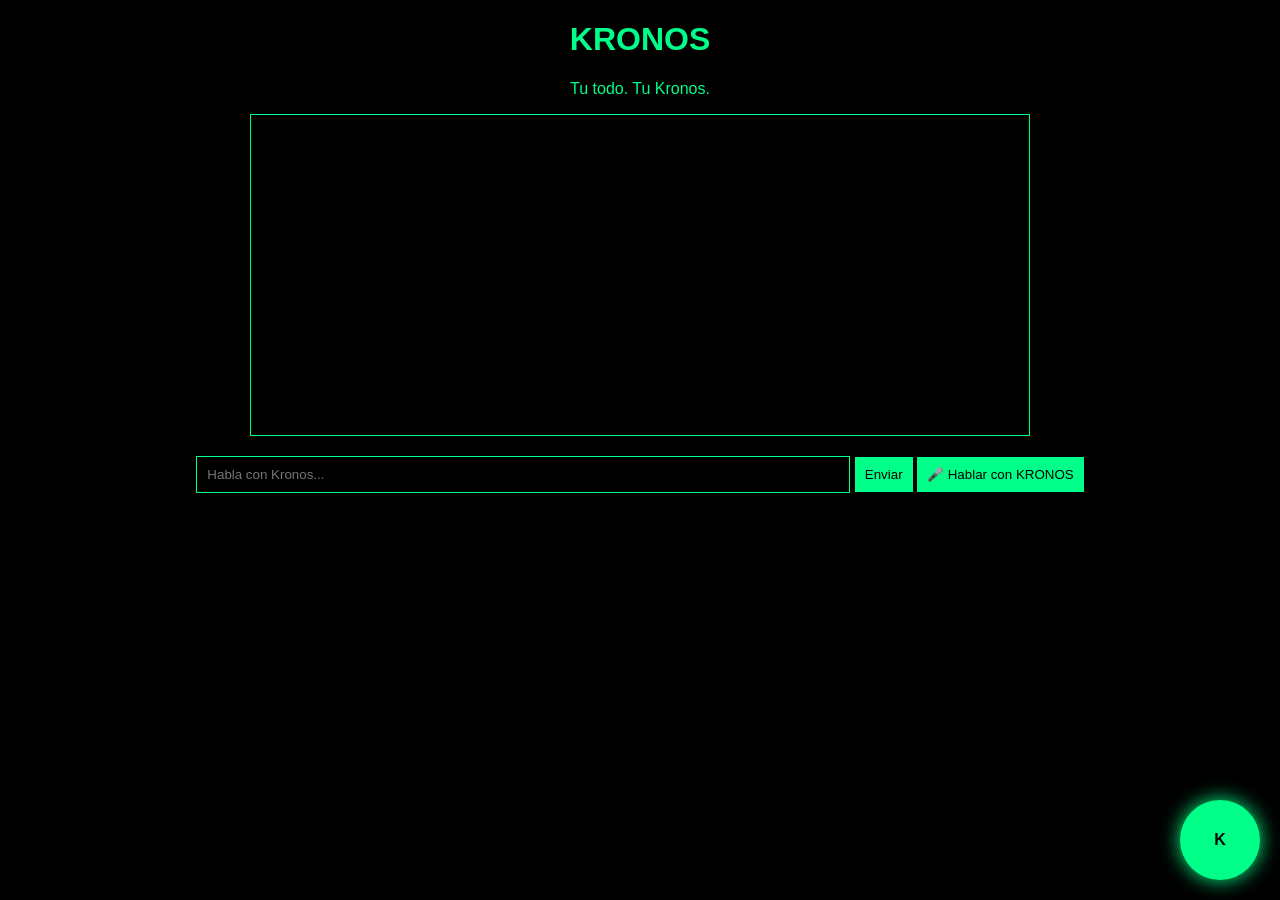
<file: index.html>
<!DOCTYPE html>
<html lang="es">
<head>
<meta charset="UTF-8">
<title>KRONOS IA</title>
<link rel="stylesheet" href="style.css">
</head>
<link rel="stylesheet" href="assistant.css">

<div id="kronos-assistant" onclick="activarKronos()">
K
</div>
<body>

<h1>KRONOS</h1>
<p>Tu todo. Tu Kronos.</p>

<div id="chat"></div>

<input id="mensaje" placeholder="Habla con Kronos..." />
<button onclick="enviar()">Enviar</button>

<script src="app.js"></script>

</body>
</html>
<script src="kronos-brain.js"></script>
<button onclick="iniciarEscucha()">🎤 Hablar con KRONOS</button>
<script src="voice.js"></script>
<script src="wakeword.js"></script>
</file>
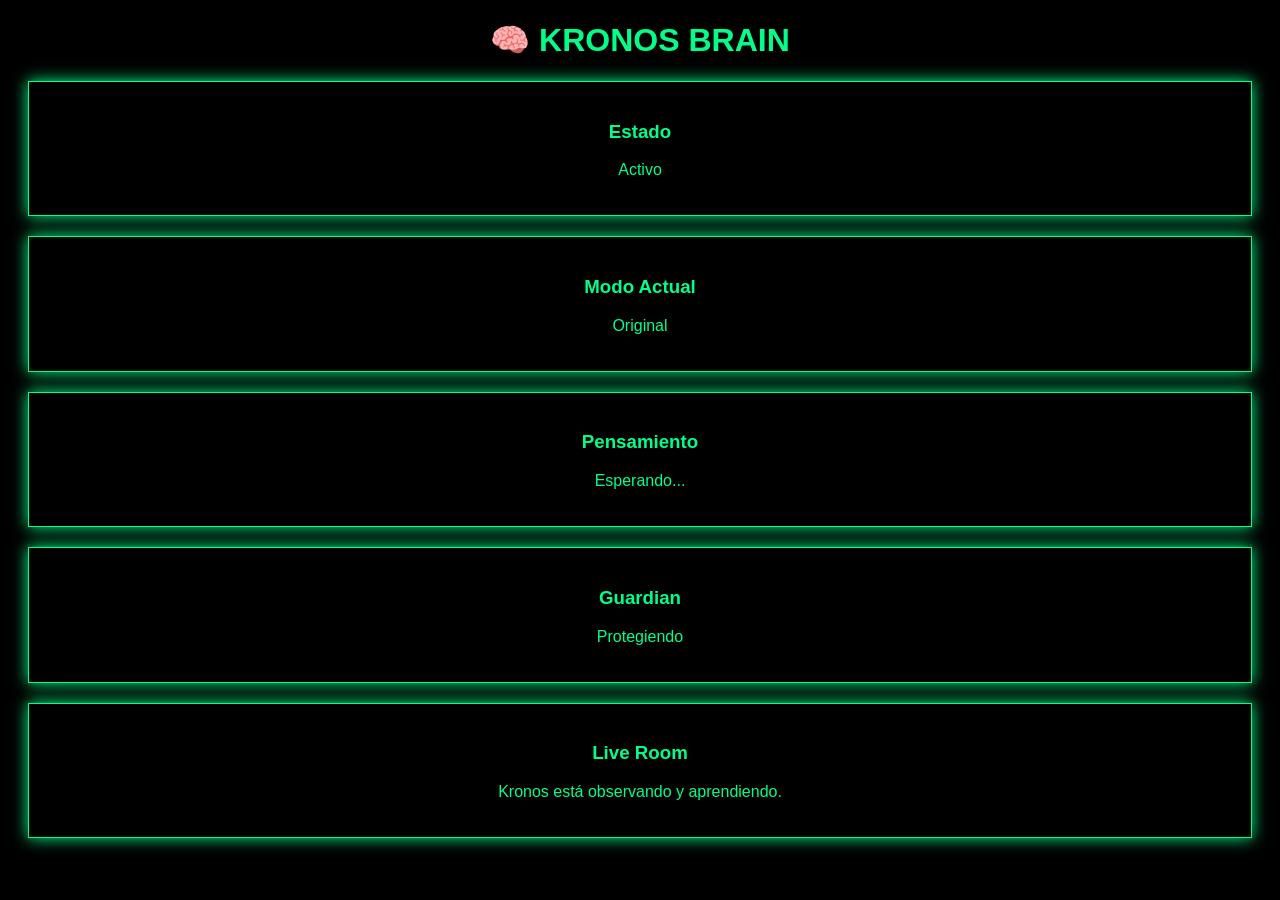
<file: brain.html>
<!DOCTYPE html>
<html>
<head>
<title>Kronos Brain</title>
<link rel="stylesheet" href="brain.css">
</head>

<body>

<h1>🧠 KRONOS BRAIN</h1>

<div class="panel">
<h3>Estado</h3>
<p id="estado">Activo</p>
</div>

<div class="panel">
<h3>Modo Actual</h3>
<p id="modo">Original</p>
</div>

<div class="panel">
<h3>Pensamiento</h3>
<p id="pensamiento">Esperando...</p>
</div>

<div class="panel">
<h3>Guardian</h3>
<p id="guardian">Protegiendo</p>
</div>

<script src="brain.js"></script>

</body>
</html>
<div class="panel">
<h3>Live Room</h3>
<p>Kronos está observando y aprendiendo.</p>
</div>
</file>
<file: style.css>
body{
background:black;
color:#00ff88;
font-family:Arial;
text-align:center;
}

#chat{
width:60%;
margin:auto;
height:300px;
border:1px solid #00ff88;
overflow-y:auto;
padding:10px;
margin-bottom:20px;
}

input{
padding:10px;
width:50%;
background:black;
color:#00ff88;
border:1px solid #00ff88;
}

button{
padding:10px;
background:#00ff88;
border:none;
cursor:pointer;
}
</file>
<file: assistant.css>
#kronos-assistant{
position:fixed;
bottom:20px;
right:20px;
width:80px;
height:80px;
background:#00ff88;
border-radius:50%;
display:flex;
align-items:center;
justify-content:center;
color:black;
font-weight:bold;
cursor:pointer;
box-shadow:0 0 20px #00ff88;
animation:float 3s infinite;
}

@keyframes float{
0%{transform:translateY(0);}
50%{transform:translateY(-10px);}
100%{transform:translateY(0);}
}
</file>
<file: brain.css>
body{
background:black;
color:#00ff88;
font-family:Arial;
text-align:center;
}

.panel{
border:1px solid #00ff88;
margin:20px;
padding:20px;
box-shadow:0 0 15px #00ff88;
}
</file>
